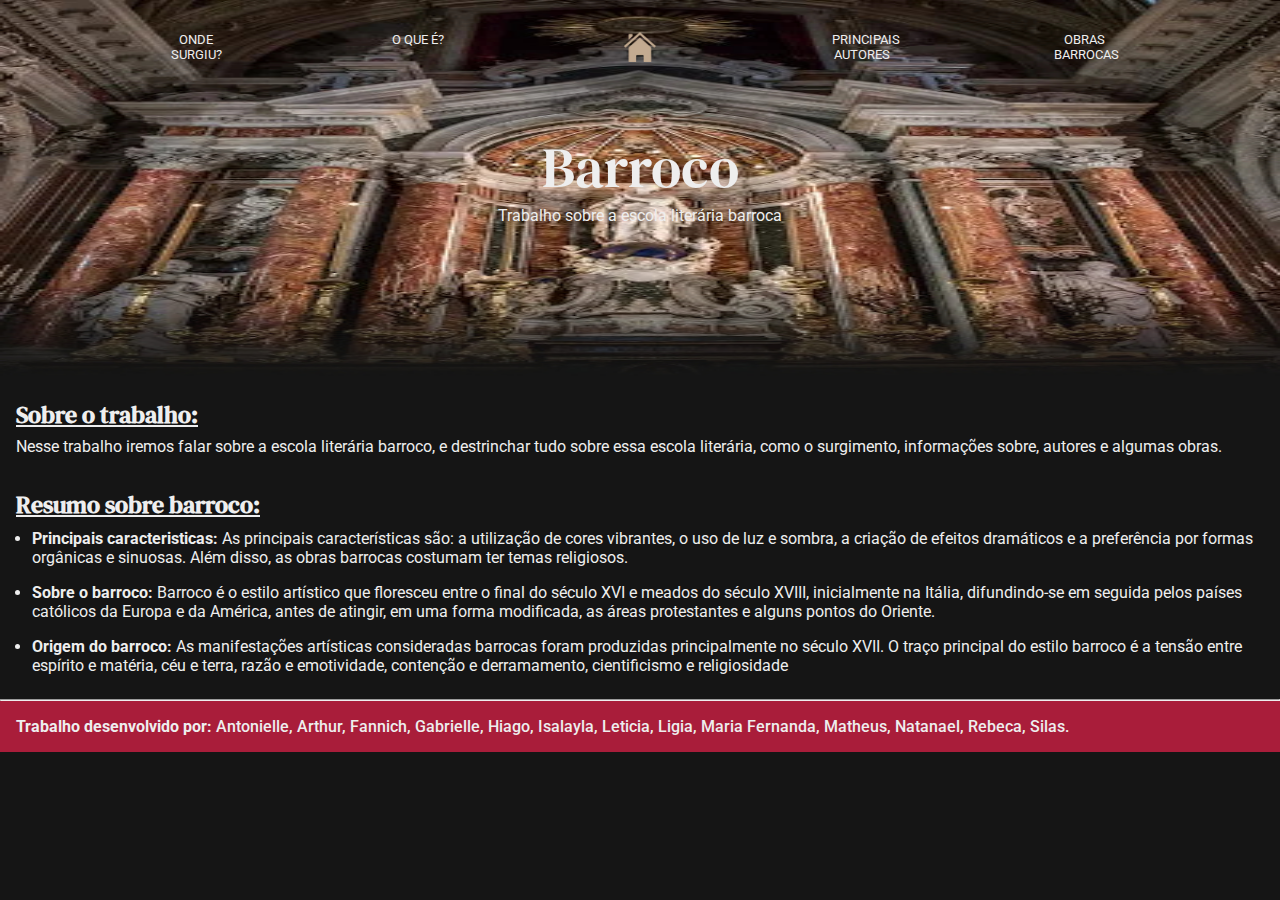
<file: index.html>
<!DOCTYPE html>
<html lang="pt-BR">
<head>
    <meta charset="UTF-8">
    <meta name="viewport" content="width=device-width, initial-scale=1.0">
    <meta http-equiv="X-UA-Compatible" content="IE=edge">
    <title>Barroco</title>
    <link rel="stylesheet" href="styles/style.css">
</head>
<body>
    <div class="background">
        <header class="cabecario">
            <nav class="cabecario__nav">
                <a class="cabecario__link" href="pages/surgimento.html">Onde surgiu?</a>
                <a class="cabecario__link" href="pages/definicao.html">O que é?</a>
                <a class="cabecario__link" href="index.html"><img class="cabecario__img" src="img/home.png" alt="Ínicio"></a>
                <a class="cabecario__link" href="pages/autores.html">Principais autores</a>
                <a class="cabecario__link" href="pages/obras.html">Obras barrocas</a>
            </nav>
        </header>
        <section class="tema">
            <h1 class="tema__titulo">Barroco</h1>
            <p class="tema__texto">Trabalho sobre a escola literária barroca</p>
        </section>
    </div>
    <main class="conteudo">
        <div class="sobre">
            <h2 class="sobre__titulo">Sobre o trabalho:</h2>
            <p class="sobre__texto">Nesse trabalho iremos falar sobre a escola literária barroco, e destrinchar tudo sobre essa escola literária, como o surgimento, informações sobre, autores e algumas obras.</p>
        </div>
        <div class="resumo">
            <h2 class="resumo__titulo">Resumo sobre barroco:</h2>
            <ul class="resumo__lista">
                <li class="resumo__lista-item">
                    <p class="resumo__texto"><strong class="texto-forte">Principais caracteristicas: </strong>As principais características são: a utilização de cores vibrantes, o uso de luz e sombra, a criação de efeitos dramáticos e a preferência por formas orgânicas e sinuosas. Além disso, as obras barrocas costumam ter temas religiosos.</p>
                </li>
                <li class="resumo__lista-item">
                    <p class="resumo__texto"><strong class="texto-forte">Sobre o barroco: </strong>Barroco é o estilo artístico que floresceu entre o final do século XVI e meados do século XVIII, inicialmente na Itália, difundindo-se em seguida pelos países católicos da Europa e da América, antes de atingir, em uma forma modificada, as áreas protestantes e alguns pontos do Oriente.</p>
                </li>
                <li class="resumo__lista-item">
                    <p class="resumo__texto"><strong class="texto-forte">Origem do barroco: </strong>As manifestações artísticas consideradas barrocas foram produzidas principalmente no século XVII. O traço principal do estilo barroco é a tensão entre espírito e matéria, céu e terra, razão e emotividade, contenção e derramamento, cientificismo e religiosidade</p>
                </li>
            </ul>
        </div>
    </main>

    <hr/>

    <footer class="rodape">
        <p class="rodape__texto"><strong class="texto-forte-rodape">Trabalho desenvolvido por:</strong> Antonielle, Arthur, Fannich, Gabrielle, Hiago, Isalayla, Leticia, Ligia, Maria Fernanda, Matheus, Natanael, Rebeca, Silas.</p>
    </footer>
</body>
</html>
</file>
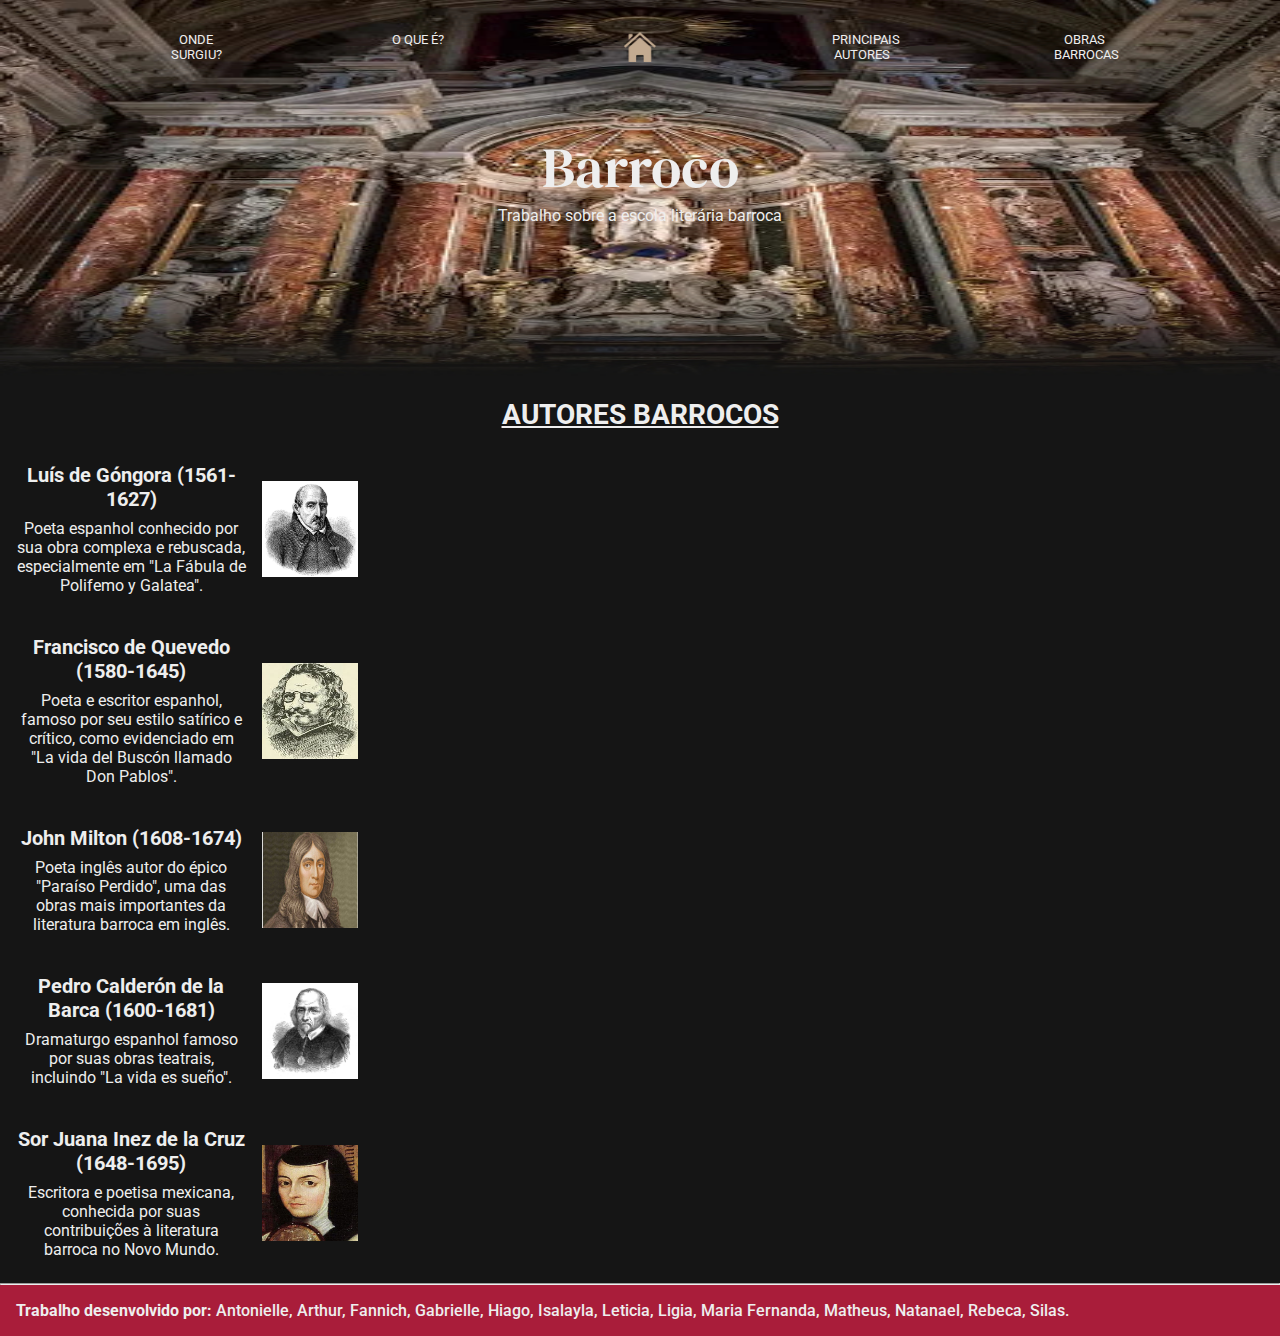
<file: pages/autores.html>
<!DOCTYPE html>
<html lang="pt-BR">
<head>
    <meta charset="UTF-8">
    <meta name="viewport" content="width=device-width, initial-scale=1.0">
    <meta http-equiv="X-UA-Compatible" content="IE=edge">
    <title>Barroco</title>
    <link rel="stylesheet" href="../styles/style.css">
</head>
<body>
    
    <div class="background">
        <header class="cabecario">
            <nav class="cabecario__nav">
                <a class="cabecario__link" href="surgimento.html">Onde surgiu?</a>
                <a class="cabecario__link" href="definicao.html">O que é?</a>
                <a class="cabecario__link" href="../index.html"><img class="cabecario__img" src="../img/home.png" alt="Ínicio"></a>
                <a class="cabecario__link" href="autores.html">Principais autores</a>
                <a class="cabecario__link" href="obras.html">Obras barrocas</a>
            </nav>
        </header>
        <section class="tema">
            <h1 class="tema__titulo">Barroco</h1>
            <p class="tema__texto">Trabalho sobre a escola literária barroca</p>
        </section>
    </div>
    <main class="autores">
        <h2 class="autores__titulo-principal">Autores barrocos</h2>
        <div class="autores__conteudo">
            <div class="autores__texto">
                <h2 class="autores__titulo">Luís de Góngora (1561-1627)</h2>
                <p class="autores__descricao">Poeta espanhol conhecido por sua obra complexa e rebuscada, especialmente em "La Fábula de Polifemo y Galatea".</p>
            </div>
            <img class="autores__img" src="../img/luis-de-gongora.jpg" alt="Imagem de Luís de Góngora">
        </div>

        <div class="autores__conteudo">
            <div class="autores__texto">
                <h2 class="autores__titulo">Francisco de Quevedo (1580-1645)</h2>
                <p class="autores__descricao">Poeta e escritor espanhol, famoso por seu estilo satírico e crítico, como evidenciado em "La vida del Buscón llamado Don Pablos".</p>
            </div>
            <img class="autores__img" src="../img/francisco-de-quevedo.jpg" alt="Imagem de Francisco de Quevedo">
        </div>

        <div class="autores__conteudo">
            <div class="autores__texto">
                <h2 class="autores__titulo">John Milton (1608-1674)</h2>
                <p class="autores__descricao">Poeta inglês autor do épico "Paraíso Perdido", uma das obras mais importantes da literatura barroca em inglês.</p>
            </div>
            <img class="autores__img" src="../img/jhon-milton.jpg" alt="Imagem de">
        </div>

        <div class="autores__conteudo">
            <div class="autores__texto">
                <h2 class="autores__titulo">Pedro Calderón de la Barca (1600-1681)</h2>
                <p class="autores__descricao">Dramaturgo espanhol famoso por suas obras teatrais, incluindo "La vida es sueño".</p>
            </div>
            <img class="autores__img" src="../img/pedro-calderon.jpg" alt="Imagem de Pedro Calderón de la Barca">
        </div>

        <div class="autores__conteudo">
            <div class="autores__texto">
                <h2 class="autores__titulo">Sor Juana Inez de la Cruz (1648-1695)</h2>
                <p class="autores__descricao">Escritora e poetisa mexicana, conhecida por suas contribuições à literatura barroca no Novo Mundo.</p>
            </div>
            <img class="autores__img" src="../img/juana-inez.jpg" alt="Imagem de">
        </div>

    </main>

    <hr/>

    <footer class="rodape">
        <p class="rodape__texto"><strong class="texto-forte-rodape">Trabalho desenvolvido por:</strong> Antonielle, Arthur, Fannich, Gabrielle, Hiago, Isalayla, Leticia, Ligia, Maria Fernanda, Matheus, Natanael, Rebeca, Silas.</p>
    </footer>
</body>
</html>
</file>
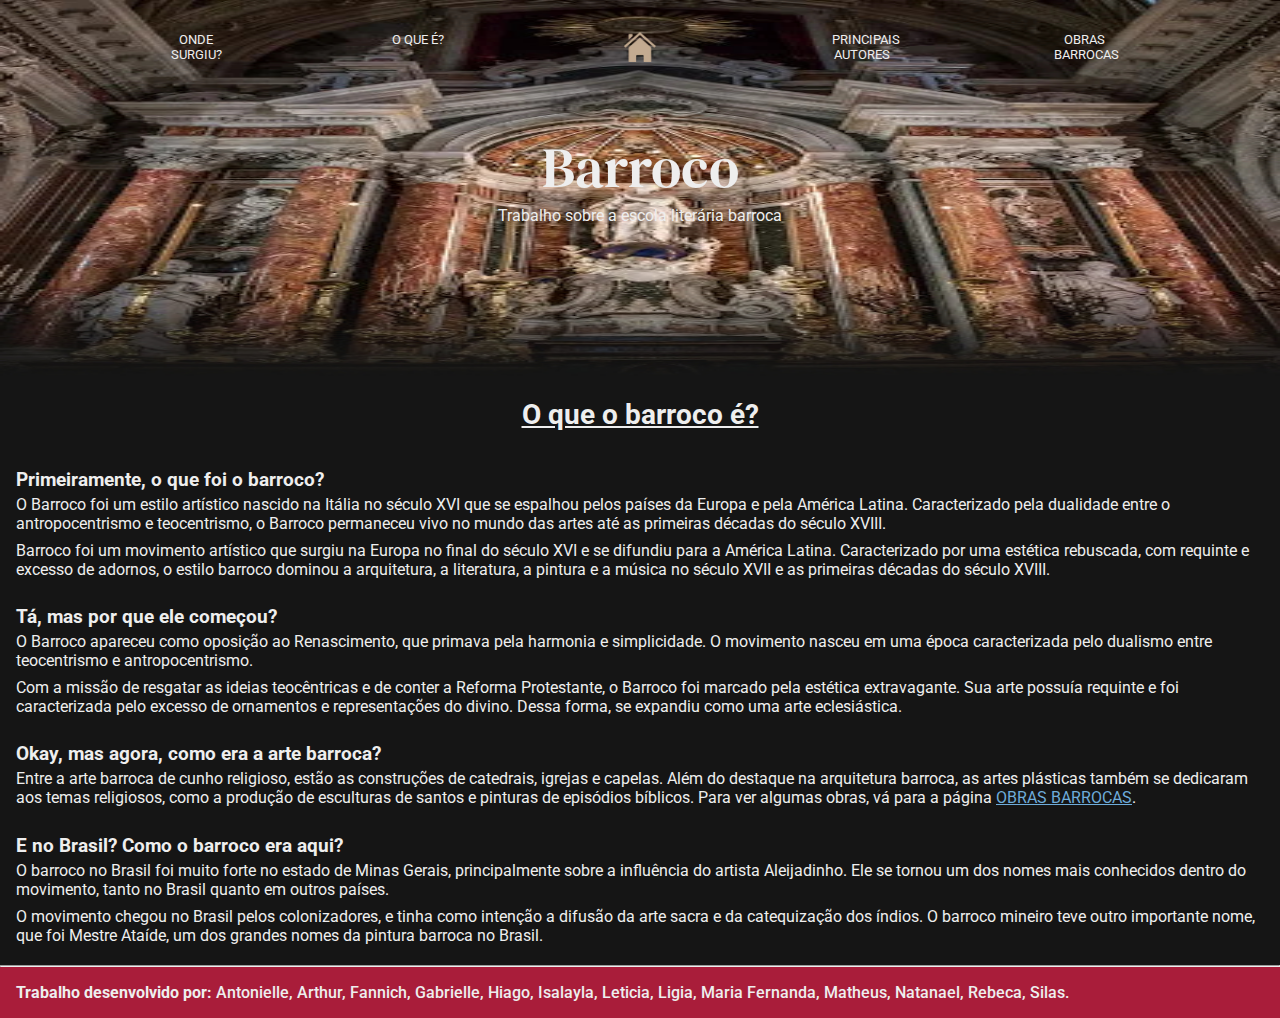
<file: pages/definicao.html>
<!DOCTYPE html>
<html lang="pt-BR">
<head>
    <meta charset="UTF-8">
    <meta name="viewport" content="width=device-width, initial-scale=1.0">
    <meta http-equiv="X-UA-Compatible" content="IE=edge">
    <title>Barroco</title>
    <link rel="stylesheet" href="../styles/style.css">
</head>
<body>
    <div class="background">
        <header class="cabecario">
            <nav class="cabecario__nav">
                <a class="cabecario__link" href="surgimento.html">Onde surgiu?</a>
                <a class="cabecario__link" href="definicao.html">O que é?</a>
                <a class="cabecario__link" href="../index.html"><img class="cabecario__img" src="../img/home.png" alt="Ínicio"></a>
                <a class="cabecario__link" href="autores.html">Principais autores</a>
                <a class="cabecario__link" href="obras.html">Obras barrocas</a>
            </nav>
        </header>
        <section class="tema">
            <h1 class="tema__titulo">Barroco</h1>
            <p class="tema__texto">Trabalho sobre a escola literária barroca</p>
        </section>
    </div>
    <main class="definicao">
        <h2 class="definicao__titulo">O que o barroco é?</h2>
        <h3 class="definicao__pergunta">Primeiramente, o que foi o barroco?</h3>
        <p class="definicao__texto">O Barroco foi um estilo artístico nascido na Itália no século XVI que se espalhou pelos países da Europa e pela América Latina. Caracterizado pela dualidade entre o antropocentrismo e teocentrismo, o Barroco permaneceu vivo no mundo das artes até as primeiras décadas do século XVIII.</p>
        <p class="definicao__texto">Barroco foi um movimento artístico que surgiu na Europa no final do século XVI e se difundiu para a América Latina. Caracterizado por uma estética rebuscada, com requinte e excesso de adornos, o estilo barroco dominou a arquitetura, a literatura, a pintura e a música no século XVII e as primeiras décadas do século XVIII.</p>
        <h3 class="definicao__pergunta">Tá, mas por que ele começou?</h3>
        <p class="definicao__texto">O Barroco apareceu como oposição ao Renascimento, que primava pela harmonia e simplicidade. O movimento nasceu em uma época caracterizada pelo dualismo entre teocentrismo e antropocentrismo.</p>
        <p class="definicao__texto">Com a missão de resgatar as ideias teocêntricas e de conter a Reforma Protestante, o Barroco foi marcado pela estética extravagante. Sua arte possuía requinte e foi caracterizada pelo excesso de ornamentos e representações do divino. Dessa forma, se expandiu como uma arte eclesiástica.</p>
        <h3 class="definicao__pergunta">Okay, mas agora, como era a arte barroca?</h3>
        <p class="definicao__texto">Entre a arte barroca de cunho religioso, estão as construções de catedrais, igrejas e capelas. Além do destaque na arquitetura barroca, as artes plásticas também se dedicaram aos temas religiosos, como a produção de esculturas de santos e pinturas de episódios bíblicos. Para ver algumas obras, vá para a página <a class="definicao__link" href="obras.html">OBRAS BARROCAS</a>.</p>
        <h3 class="definicao__pergunta">E no Brasil? Como o barroco era aqui?</h3>
        <p class="definicao__texto">O barroco no Brasil foi muito forte no estado de Minas Gerais, principalmente sobre a influência do artista Aleijadinho. Ele se tornou um dos nomes mais conhecidos dentro do movimento, tanto no Brasil quanto em outros países.</p>
        <p class="definicao__texto">O movimento chegou no Brasil pelos colonizadores, e tinha como intenção a difusão da arte sacra e da catequização dos índios. O barroco mineiro teve outro importante nome, que foi Mestre Ataíde, um dos grandes nomes da pintura barroca no Brasil.</p>
    </main>
    
    <hr/>

    <footer class="rodape">
        <p class="rodape__texto"><strong class="texto-forte-rodape">Trabalho desenvolvido por:</strong> Antonielle, Arthur, Fannich, Gabrielle, Hiago, Isalayla, Leticia, Ligia, Maria Fernanda, Matheus, Natanael, Rebeca, Silas.</p>
    </footer>
</body>
</html>
</file>
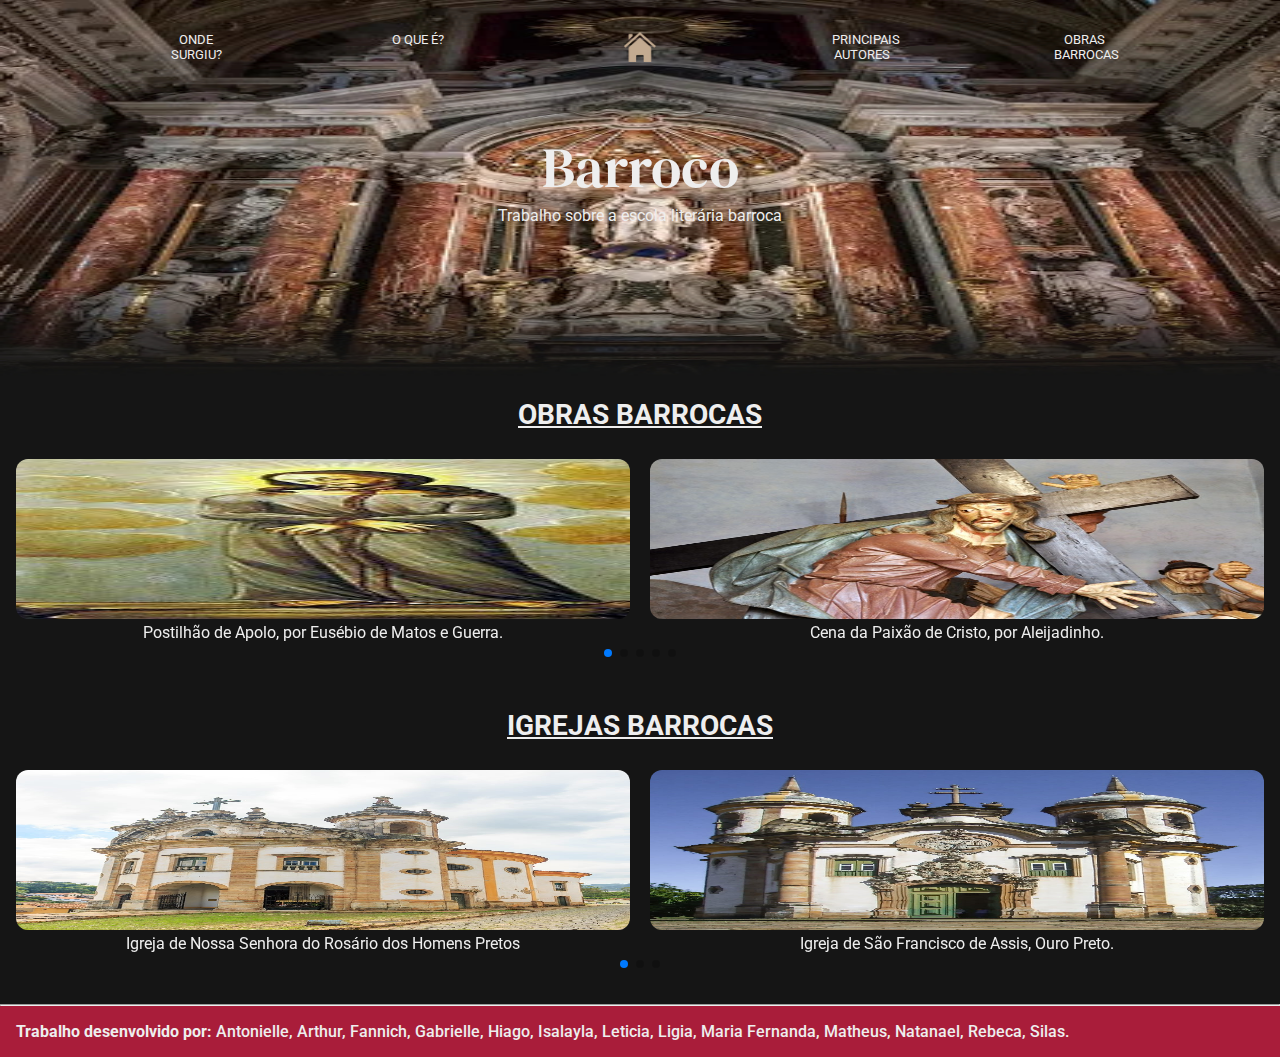
<file: pages/obras.html>
<!DOCTYPE html>
<html lang="pt-BR">
<head>
    <meta charset="UTF-8">
    <meta name="viewport" content="width=device-width, initial-scale=1.0">
    <meta http-equiv="X-UA-Compatible" content="IE=edge">
    <title>Barroco</title>
    <link rel="stylesheet" href="https://cdn.jsdelivr.net/npm/swiper@11/swiper-bundle.min.css"/>
    <link rel="stylesheet" href="../styles/style.css">
</head>
<body>
    <div class="background">
        <header class="cabecario">
            <nav class="cabecario__nav">
                <a class="cabecario__link" href="surgimento.html">Onde surgiu?</a>
                <a class="cabecario__link" href="definicao.html">O que é?</a>
                <a class="cabecario__link" href="../index.html"><img class="cabecario__img" src="../img/home.png" alt="Ínicio"></a>
                <a class="cabecario__link" href="autores.html">Principais autores</a>
                <a class="cabecario__link" href="obras.html">Obras barrocas</a>
            </nav>
        </header>
        <section class="tema">
            <h1 class="tema__titulo">Barroco</h1>
            <p class="tema__texto">Trabalho sobre a escola literária barroca</p>
        </section>
    </div>
    <main class="carrossel">
        <!-- Slider main container -->
        <h2 class="carrossel__titulo">Obras Barrocas</h2>
        <div class="swiper">
            <!-- Additional required wrapper -->
            <div class="swiper-wrapper">
            <!-- Slides -->
            <div class="swiper-slide"><img src="../img/postilhao-de-apolo.jpg" alt="Imagem da obra Postilhão de Apolo de Eusébio de Mato e Guerra" width="340" height="160">Postilhão de Apolo, por Eusébio de Matos e Guerra.</div>
            <div class="swiper-slide"><img src="../img/Jesus.jpg" alt="Imagem da obra Jesus carregando a cruz da obra de Aleijadinho" width="340" height="160">Cena da Paixão de Cristo, por Aleijadinho.</div>
            <div class="swiper-slide"><img src="../img/escultura-daniel.jpg" alt="Imagem da obra Profeta Daniel, de Aleijadinho" width="340" height="160">Profeta Daniel, por Aleijadinho.</div>
            <div class="swiper-slide"><img src="../img/cabeca-cortada.jpg" alt="Imagem da obra Profeta Daniel, de Aleijadinho" width="340" height="160">Judite e Holofernes, por Caravaggio.</div>
            <div class="swiper-slide"><img src="../img/anjo-e-escritor.jpg" alt="Imagem da obra Profeta Daniel, de Aleijadinho" width="340" height="160">A inspiração de São Mateus, por Caravaggio.</div>
            
            </div>
            <!-- If we need pagination -->
            <div class="swiper-pagination"></div>
        </div>
        
        <div class="divisor"></div>

        <!-- Slider main container -->
        <h2 class="carrossel__titulo">Igrejas Barrocas</h2>
        <div class="swiper">
            <!-- Additional required wrapper -->
            <div class="swiper-wrapper">
            <!-- Slides -->
            <div class="swiper-slide"><img src="../img/igreja-1.jpg" alt="Imagem da igreja da Nossa Senhora do Rosário" width="340" height="160">Igreja de Nossa Senhora do Rosário dos Homens Pretos</div>
            <div class="swiper-slide"><img src="../img/igreja-2.jpg" alt="Imagem da igreja de São Francisco de Assis" width="340" height="160">Igreja de São Francisco de Assis, Ouro Preto.</div>
            <div class="swiper-slide"><img src="../img/igreja-3.jpg" alt="Imagem da igreja matriz de Nossa Senhora do Pilar" width="340" height="160">Igreja Matriz de Nossa Senhora do Pilar</div>

            </div>
            <!-- If we need pagination -->
            <div class="swiper-pagination"></div>
        </div>

        <div class="divisor-2"></div>
    </main>
    
    <hr/>

    <footer class="rodape">
        <p class="rodape__texto"><strong class="texto-forte-rodape">Trabalho desenvolvido por:</strong> Antonielle, Arthur, Fannich, Gabrielle, Hiago, Isalayla, Leticia, Ligia, Maria Fernanda, Matheus, Natanael, Rebeca, Silas.</p>
    </footer>
    <script src="https://cdn.jsdelivr.net/npm/swiper@11/swiper-bundle.min.js"></script>
    <script> 
        const swiper = new Swiper('.swiper', {
            loop: true,
            slidesPerView: 2,
            spaceBetween: 20,

            pagination: {
                el: ".swiper-pagination",
                type: 'bullets',
            }
        });
    </script>
</body>
</html>
</file>
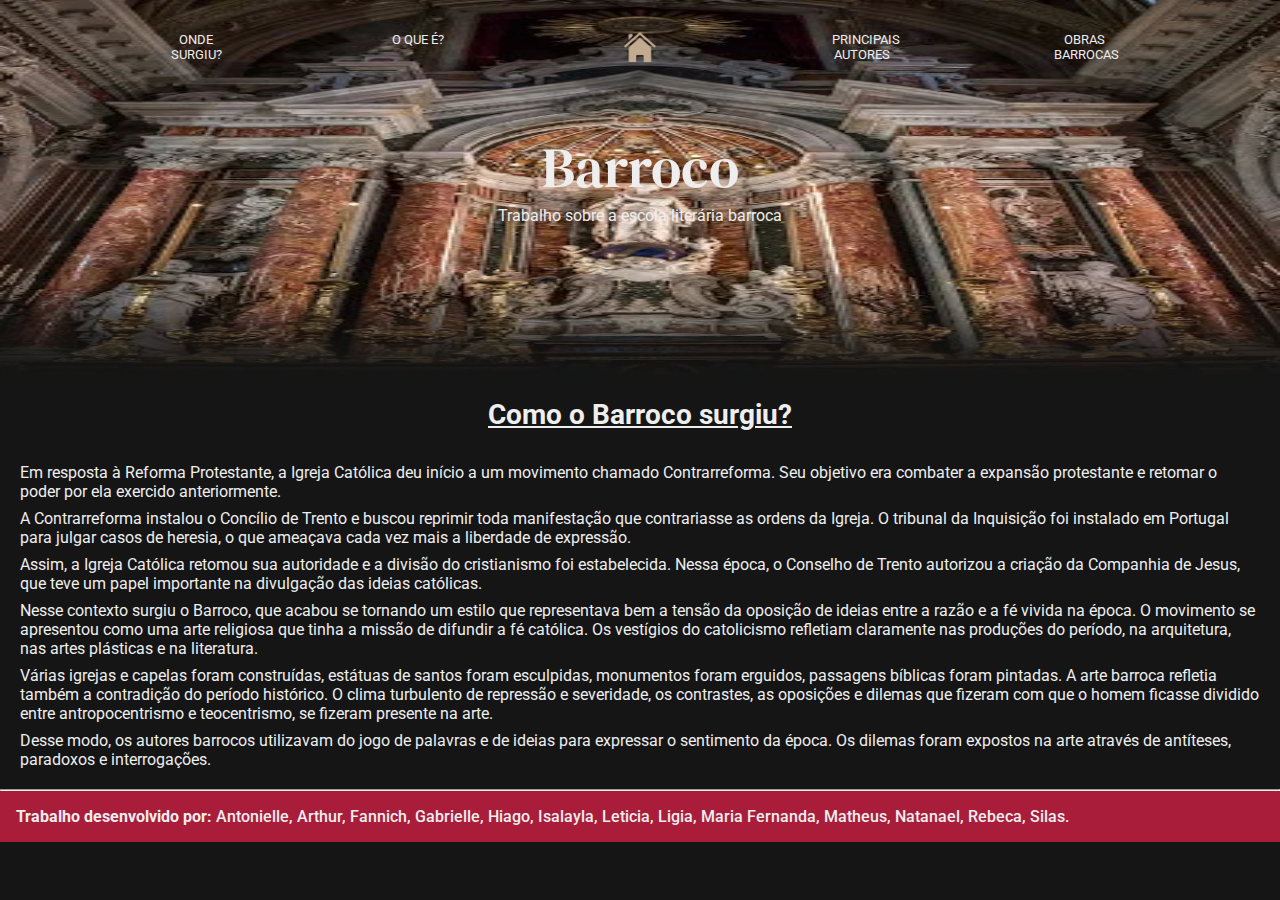
<file: pages/surgimento.html>
<!DOCTYPE html>
<html lang="pt-BR">
<head>
    <meta charset="UTF-8">
    <meta name="viewport" content="width=device-width, initial-scale=1.0">
    <meta http-equiv="X-UA-Compatible" content="IE=edge">
    <title>Barroco</title>
    <link rel="stylesheet" href="../styles/style.css">
</head>
<body>
    <div class="background">
        <header class="cabecario">
            <nav class="cabecario__nav">
                <a class="cabecario__link" href="surgimento.html">Onde surgiu?</a>
                <a class="cabecario__link" href="definicao.html">O que é?</a>
                <a class="cabecario__link" href="../index.html"><img class="cabecario__img" src="../img/home.png" alt="Ínicio"></a>
                <a class="cabecario__link" href="autores.html">Principais autores</a>
                <a class="cabecario__link" href="obras.html">Obras barrocas</a>
            </nav>
        </header>
        <section class="tema">
            <h1 class="tema__titulo">Barroco</h1>
            <p class="tema__texto">Trabalho sobre a escola literária barroca</p>
        </section>
    </div>
    <main class="surgimento">
        <h2 class="surgimento__titulo">Como o Barroco surgiu?</h2>
        <p class="surgimento__texto">Em resposta à Reforma Protestante, a Igreja Católica deu início a um movimento chamado Contrarreforma. Seu objetivo era combater a expansão protestante e retomar o poder por ela exercido anteriormente.</p>
        <p class="surgimento__texto">A Contrarreforma instalou o Concílio de Trento e buscou reprimir toda manifestação que contrariasse as ordens da Igreja. O tribunal da Inquisição foi instalado em Portugal para julgar casos de heresia, o que ameaçava cada vez mais a liberdade de expressão.</p>
        <p class="surgimento__texto">Assim, a Igreja Católica retomou sua autoridade e a divisão do cristianismo foi estabelecida. Nessa época, o Conselho de Trento autorizou a criação da Companhia de Jesus, que teve um papel importante na divulgação das ideias católicas.</p>
        <p class="surgimento__texto">Nesse contexto surgiu o Barroco, que acabou se tornando um estilo que representava bem a tensão da oposição de ideias entre a razão e a fé vivida na época. O movimento se apresentou como uma arte religiosa que tinha a missão de difundir a fé católica. Os vestígios do catolicismo refletiam claramente nas produções do período, na arquitetura, nas artes plásticas e na literatura. </p>
        <p class="surgimento__texto">Várias igrejas e capelas foram construídas, estátuas de santos foram esculpidas, monumentos foram erguidos, passagens bíblicas foram pintadas. A arte barroca refletia também a contradição do período histórico. O clima turbulento de repressão e severidade, os contrastes, as oposições e dilemas que fizeram com que o homem ficasse dividido entre antropocentrismo e teocentrismo, se fizeram presente na arte.</p>
        <p class="surgimento__texto">Desse modo, os autores barrocos utilizavam do jogo de palavras e de ideias para expressar o sentimento da época. Os dilemas foram expostos na arte através de antíteses, paradoxos e interrogações.</p>
    </main>
    
    <hr/>

    <footer class="rodape">
        <p class="rodape__texto"><strong class="texto-forte-rodape">Trabalho desenvolvido por:</strong> Antonielle, Arthur, Fannich, Gabrielle, Hiago, Isalayla, Leticia, Ligia, Maria Fernanda, Matheus, Natanael, Rebeca, Silas.</p>
    </footer>
</body>
</html>
</file>
<file: styles/style.css>
@import url(cabecario.css);
@import url(tema.css);
@import url(resumo.css);
@import url(rodape.css);
@import url(definicao.css);
@import url(surgimento.css);
@import url(autores.css);
@import url(obras.css);
@import url('https://fonts.googleapis.com/css2?family=DM+Serif+Text:ital@0;1&family=Inter:ital,opsz,wght@0,14..32,100..900;1,14..32,100..900&family=Poppins:wght@300;400;500;700&family=Roboto:ital,wght@0,100;0,300;0,400;0,500;0,700;0,900;1,100;1,300;1,400;1,500;1,700;1,900&display=swap');

* {
    padding: 0%;
    margin: 0%;
    font-family: var(--fonte-principal);
    color: var(--branco);
}

:root {
    --branco: #EEEEEE;
    --preto: #151515;
    --preto-escuro: #000000;
    --marrom: #6F4E37;
    --vermelho-forte: #A91D3A;
    --azul: #6EACDA;

    --fonte-principal: "Roboto", sans-serif;
    --fonte-secundaria: "DM Serif Text", serif;
}

.background {
    background: url(../img/igreja-barroca.jpg) no-repeat;
    background-size: 150% 100%;
    background-position: center;
    padding-bottom: 125px;
}

body {
    background-color: var(--preto);
}

.conteudo {
    padding: 1em;
}
</file>
